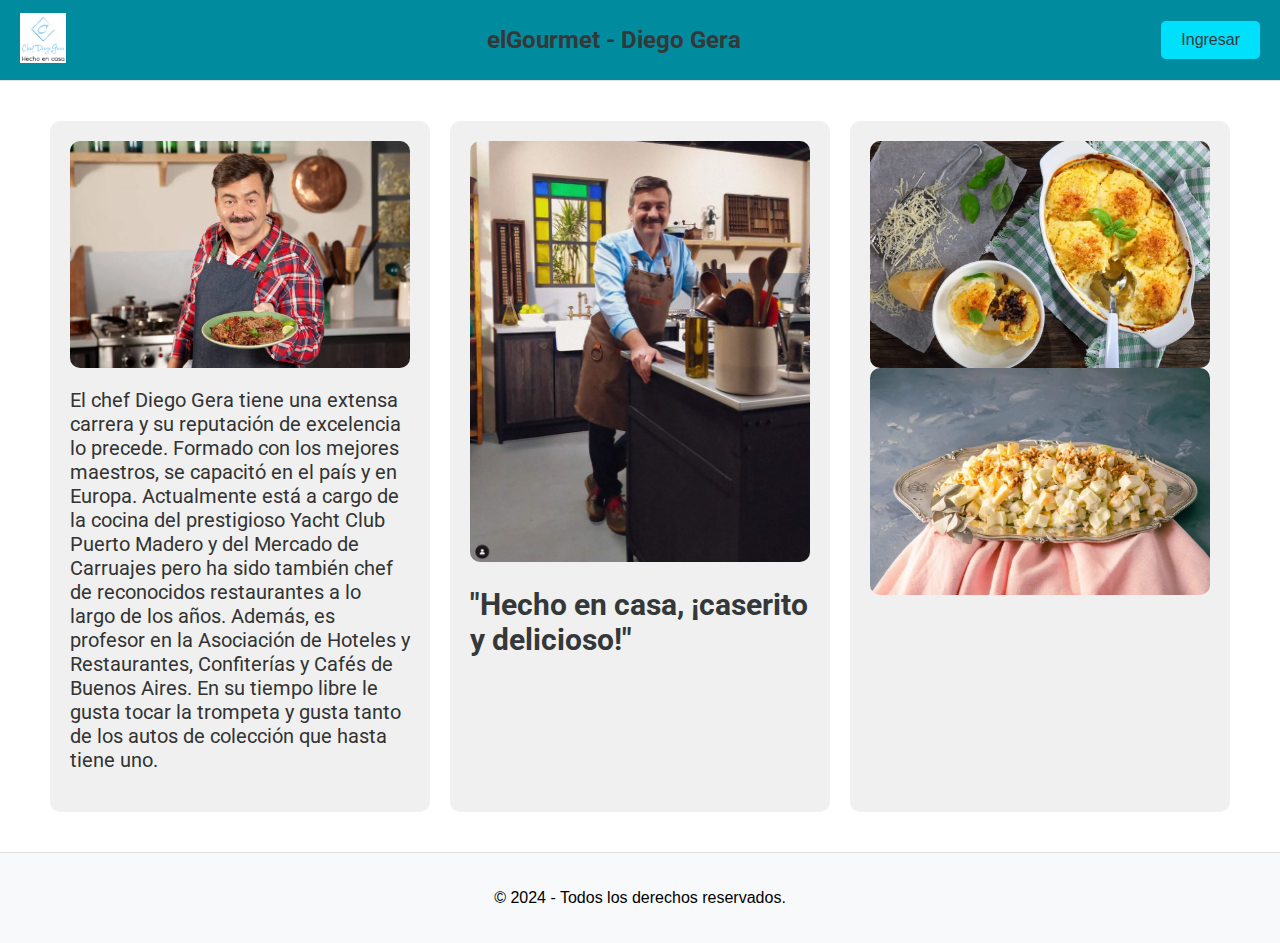
<file: index.html>
<!DOCTYPE html>
<html lang="es">

<head>
    <meta charset="UTF-8">
    <meta name="viewport" content="width=device-width, initial-scale=1.0">
    <title>elGourmet - Diego Gera</title>
    <link rel="stylesheet" href="./assets/estilos/styles.css">
    <link href="https://fonts.googleapis.com/css2?family=Roboto:wght@400;700&display=swap" rel="stylesheet">
</head>

<body>
    <div class="columnas">
        <header>
            <div class="logo">
                <img src="./assets/imagenes/logo chef.JPG" alt="Logo" id="logo">
            </div>
            <h1 class="title">elGourmet - Diego Gera</h1>
            <div class="login-button">
                <button onclick="location.href='login.html'">Ingresar</button>
            </div>
        </header>
        <main>
            <div class="column" id="col1">
                <img src="./assets/imagenes/chef diego.webp" alt="Imagen 1">
                <p>El chef Diego Gera tiene una extensa carrera y su reputación de excelencia lo precede.
                    Formado con los mejores maestros, se capacitó en el país y en Europa.
                    Actualmente está a cargo de la cocina del prestigioso Yacht Club Puerto Madero y del Mercado de
                    Carruajes pero ha sido también chef de reconocidos restaurantes a lo largo de los años.
                    Además, es profesor en la Asociación de Hoteles y Restaurantes, Confiterías y Cafés de Buenos Aires.
                    En su tiempo libre le gusta tocar la trompeta y gusta tanto de los autos de colección que hasta
                    tiene uno.</p>
            </div>
            <div class="column" id="col2">
                <img src="./assets/imagenes/chef diego2.JPG" alt="Imagen 2">
                <h2>"Hecho en casa, ¡caserito y delicioso!"</h2>
            </div>
            <div class="column" id="col3">
                <img src="./assets/imagenes/polenta rellena.webp" alt="Imagen 3">
                <img src="./assets/imagenes/ensalad alexander.webp" alt="Imagen 4">
            </div>
        </main>
        <footer>
            <p>&copy; 2024 - Todos los derechos reservados.</p>
        </footer>
    </div>
</body>

</html>
</file>
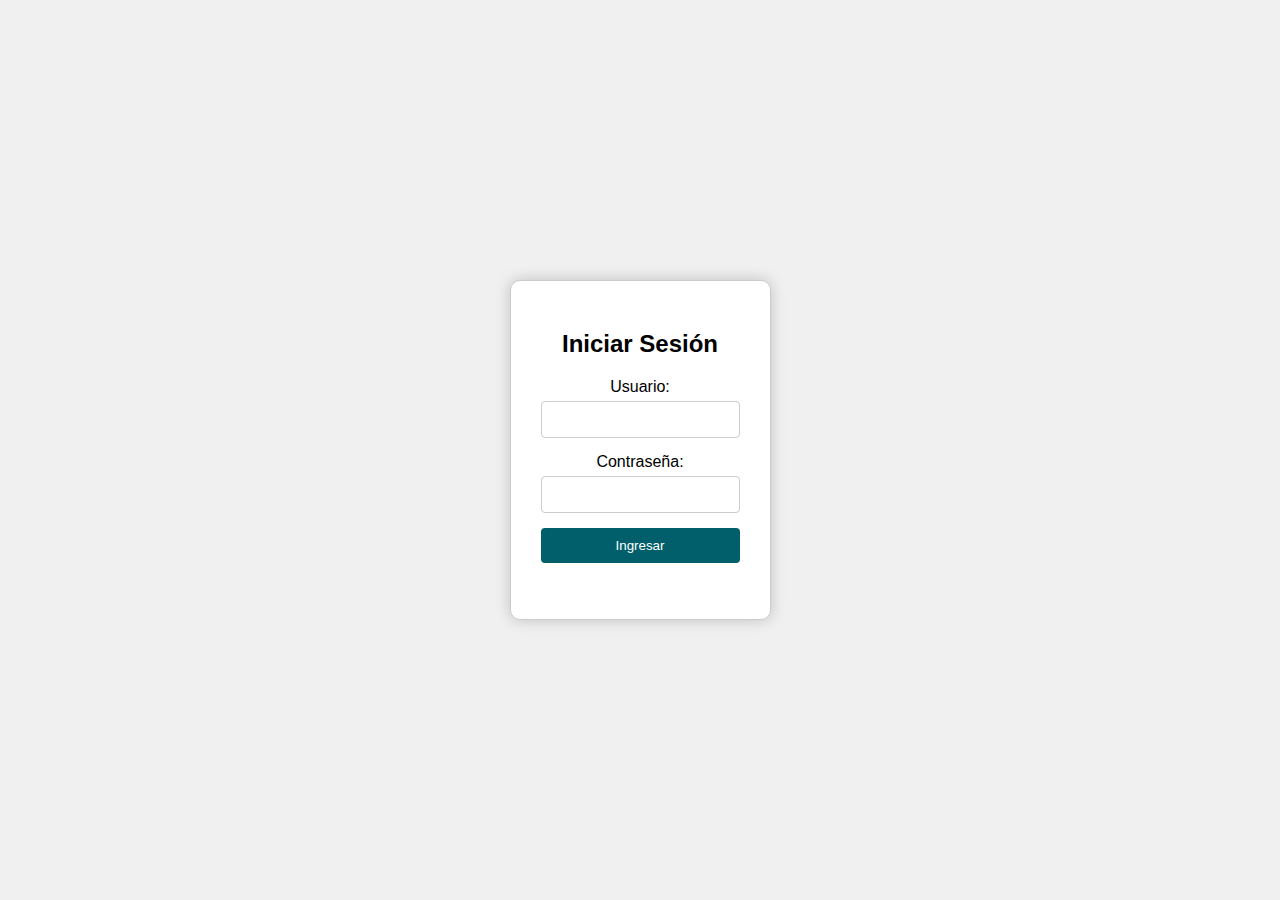
<file: login.html>
<!DOCTYPE html>
<html lang="es">
<head>
    <meta charset="UTF-8">
    <meta name="viewport" content="width=device-width, initial-scale=1.0">
    <title>Login</title>
    <link rel="stylesheet" href="./assets/estilos/styles login.css">
</head>
<body>
    <div class="login-wrapper">
        <h2>Iniciar Sesión</h2>
        <form id="loginForm" onsubmit="return validateLogin()">
            <label for="username">Usuario:</label>
            <input type="text" id="username" name="username" required>
            <label for="password">Contraseña:</label>
            <input type="password" id="password" name="password" required>
            <button type="submit">Ingresar</button>
            <p id="error-message"></p>
        </form>
    </div>
    <script src="./assets/javascript/login.js"></script>
</body>
</html>
</file>
<file: assets/estilos/styles.css>
html, body {
    height: 100%;
    margin: 0;
    padding: 0;
    font-family: Arial, sans-serif;
}

body {
    display: flex;
    flex-direction: column;
}

h1 {
    font-family: 'Roboto', sans-serif;
    font-size: 40px;
    color: #343838;
}

h2 {
    font-family: 'Roboto', sans-serif;
    font-size: 30px;
    color: #343838;
}

.columnas {
    display: flex;
    flex-direction: column;
    min-height: 100vh;
}

header {
    display: flex;
    align-items: center;
    justify-content: space-between;
    background-color: #008C9E;
    padding: 10px 20px;
    border-bottom: 1px solid #e0e0e0;
}

.logo img {
    height: 50px;
}

.title {
    flex-grow: 1;
    text-align: center;
    font-size: 24px;
}

.login-button button {
    padding: 10px 20px;
    font-size: 16px;
    cursor: pointer;
    background-color: #00DFFC;
    color: #343838;
    border: none;
    border-radius: 5px;
}

main {
    display: flex;
    justify-content: space-around;
    padding: 20px;
    margin: 20px;
    flex-grow: 1;
}

.column {
    flex: 1;
    margin: 0 10px;
    background-color: #f0f0f0;
    padding: 20px;
    border-radius: 10px;
}

.column img {
    width: 100%;
    height: auto;
    display: block;
    border-radius: 10px;
}

#col1 p {
    font-family: 'Roboto', sans-serif;
    font-size: 20px;
    color: #333;
}

footer {
    text-align: center;
    padding: 20px;
    background-color: #f8f9fa;
    border-top: 1px solid #e0e0e0;
}
</file>
<file: assets/estilos/styles login.css>
/* Estilos para la página de login y la página principal */

body {
    font-family: 'Arial', sans-serif;
    background-color: #f0f0f0;
    margin: 0;
    display: flex;
    justify-content: center;
    align-items: center;
    height: 100vh;
}

.login-wrapper, .home-wrapper {
    background-color: white;
    padding: 20px;
    border-radius: 8px;
    box-shadow: 0 0 10px rgba(0, 0, 0, 0.1);
    text-align: center;
}

.login-wrapper {
    background-color: #ffffff;
    border: 1px solid #ccc;
    padding: 30px;
    border-radius: 10px;
    box-shadow: 0px 0px 15px rgba(0, 0, 0, 0.2);
}

h2, h1 {
    margin-bottom: 20px;
}

form {
    display: flex;
    flex-direction: column;
}

label {
    margin-bottom: 5px;
}

input {
    margin-bottom: 15px;
    padding: 10px;
    border: 1px solid #ccc;
    border-radius: 4px;
}

button {
    padding: 10px;
    border: none;
    border-radius: 4px;
    background-color: #005F6B;
    color: white;
    cursor: pointer;
}

button:hover {
    background-color: #4cae4c;
}

#error-message {
    color: red;
    margin-top: 10px;
}
</file>
